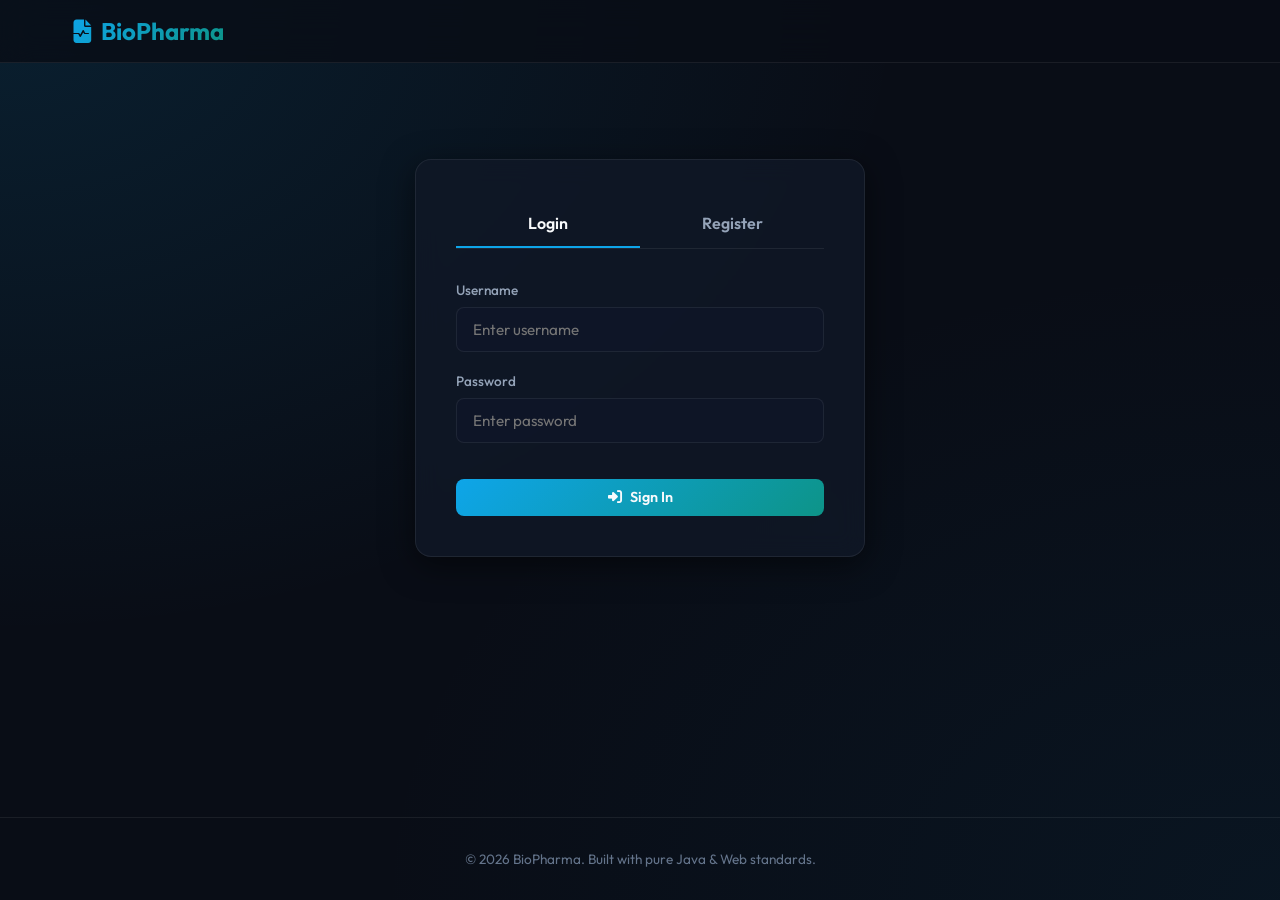
<file: index.html>
<!DOCTYPE html>
<html lang="en">
<head>
    <meta charset="UTF-8">
    <meta name="viewport" content="width=device-width, initial-scale=1.0">
    <title>BioPharma - E-Pharmacy Portal</title>
    <!-- FontAwesome Icons -->
    <link rel="stylesheet" href="https://cdnjs.cloudflare.com/ajax/libs/font-awesome/6.4.0/css/all.min.css">
    <!-- Main Stylesheet -->
    <link rel="stylesheet" href="style.css">
</head>
<body>

    <!-- Top Sticky Header & Navigation Bar -->
    <header>
        <div class="navbar">
            <div class="nav-brand" onclick="window.location.href='index.html'">
                <i class="fa-solid fa-file-waveform"></i> BioPharma
            </div>
            
            <ul class="nav-links" id="nav-links" style="display: none;">
                <li><a class="nav-item active" id="nav-catalog" href="index.html">Catalog</a></li>
                <li><a class="nav-item" id="nav-prescription" href="prescription.html">Upload Prescription</a></li>
                <li id="admin-nav-item" style="display: none;"><a class="nav-item" id="nav-admin" href="admin.html">Admin Panel</a></li>
            </ul>

            <div class="nav-actions" id="nav-actions" style="display: none;">
                <div class="cart-badge-container" onclick="window.location.href='cart.html'">
                    <button class="cart-icon-btn">
                        <i class="fa-solid fa-shopping-cart"></i>
                    </button>
                    <span class="cart-count" id="cart-count">0</span>
                </div>
                
                <div class="user-profile-badge">
                    <i class="fa-solid fa-user-circle"></i>
                    <span id="user-display-name">User</span>
                    <span class="user-role-tag role-user" id="user-display-role">USER</span>
                </div>

                <button class="btn btn-danger" onclick="handleLogout()">
                    <i class="fa-solid fa-sign-out-alt"></i> Logout
                </button>
            </div>
        </div>
    </header>

    <!-- Main Views Container -->
    <main>
        <!-- Medicine Directory View (Default index.html view) -->
        <section id="catalog-view" class="view-section active">
            <div class="catalog-header">
                <div>
                    <h2>Prescription & OTC Medicines</h2>
                    <p style="color: var(--text-secondary); font-size: 0.9rem;">Browse products and stock availability</p>
                </div>
                <div class="search-box">
                    <i class="fa-solid fa-search search-icon"></i>
                    <input type="text" id="search-input" class="form-control search-input" placeholder="Search medicines or brands..." oninput="filterMedicines()">
                </div>
            </div>
            
            <!-- Dynamic Grid listing medicines -->
            <div class="meds-grid" id="meds-grid">
                <!-- Loaded dynamically by JS -->
            </div>
        </section>
    </main>

    <div class="toast-container" id="toast-container"></div>

    <footer>
        <p>&copy; 2026 BioPharma. Built with pure Java & Web standards.</p>
    </footer>

    <script src="app.js"></script>
</body>
</html>
</file>
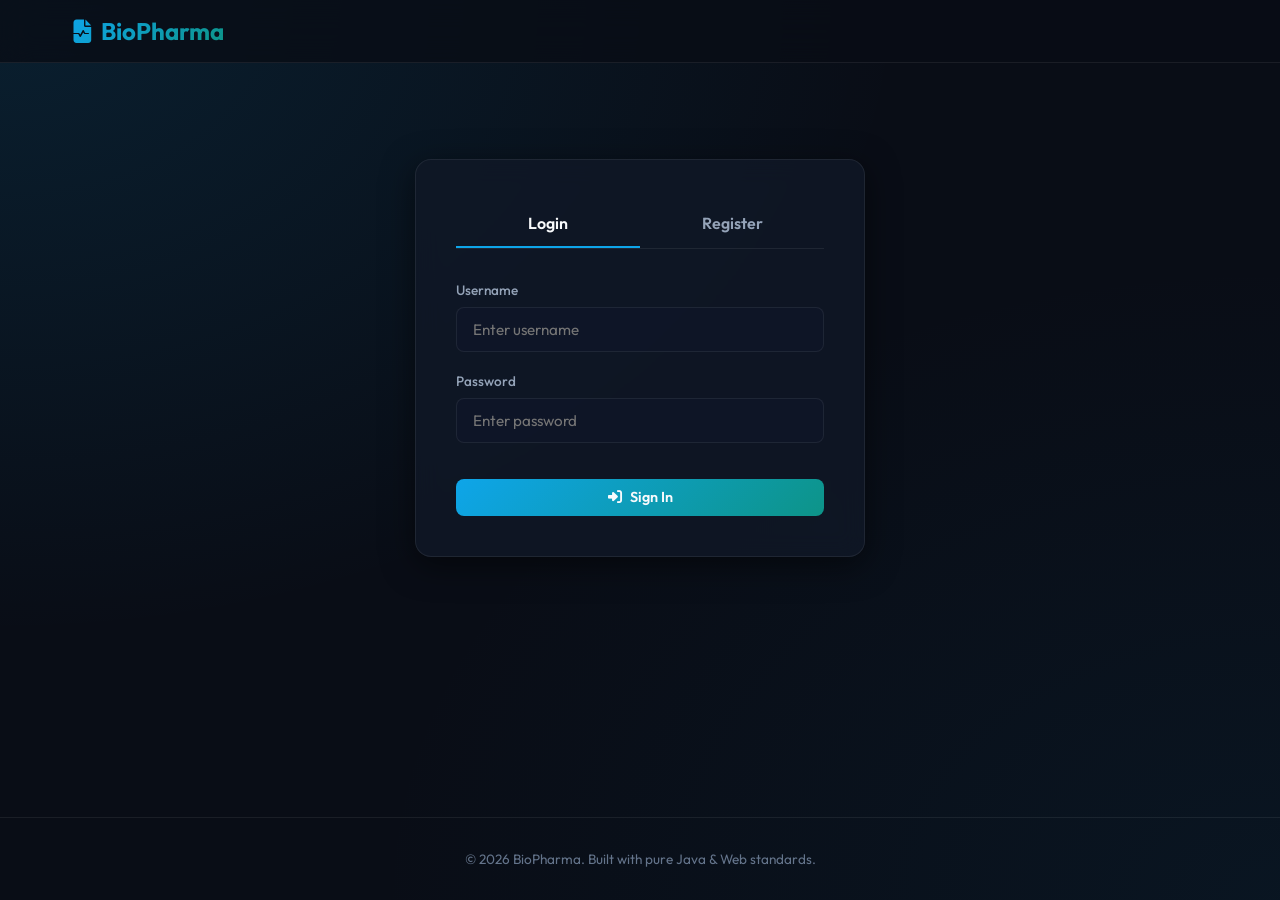
<file: admin.html>
<!DOCTYPE html>
<html lang="en">
<head>
    <meta charset="UTF-8">
    <meta name="viewport" content="width=device-width, initial-scale=1.0">
    <title>Admin Dashboard - BioPharma</title>
    <!-- FontAwesome Icons -->
    <link rel="stylesheet" href="https://cdnjs.cloudflare.com/ajax/libs/font-awesome/6.4.0/css/all.min.css">
    <!-- Main Stylesheet -->
    <link rel="stylesheet" href="style.css">
</head>
<body>

    <!-- Top Sticky Header & Navigation Bar -->
    <header>
        <div class="navbar">
            <div class="nav-brand" onclick="window.location.href='index.html'">
                <i class="fa-solid fa-file-waveform"></i> BioPharma
            </div>
            
            <ul class="nav-links" id="nav-links" style="display: none;">
                
               
                <li id="admin-nav-item" style="display: none;"><a class="nav-item" id="nav-admin" href="admin.html">Admin Panel</a></li>
            </ul>

            <div class="nav-actions" id="nav-actions" style="display: none;">
                <div class="cart-badge-container" onclick="window.location.href='cart.html'">
                    <button class="cart-icon-btn">
                        <i class="fa-solid fa-shopping-cart"></i>
                    </button>
                    <span class="cart-count" id="cart-count">0</span>
                </div>
                
                <div class="user-profile-badge">
                    <i class="fa-solid fa-user-circle"></i>
                    <span id="user-display-name">User</span>
                    <span class="user-role-tag role-user" id="user-display-role">USER</span>
                </div>

                <button class="btn btn-danger" onclick="handleLogout()">
                    <i class="fa-solid fa-sign-out-alt"></i> Logout
                </button>
            </div>
        </div>
    </header>

    <!-- Main Views Container -->
    <main>
        <!-- Admin Panel View -->
        <section id="admin-view" class="view-section active" style="max-width: 1200px; margin: 0 auto; padding: 2rem;">
            
            <div style="margin-bottom: 2rem;">
                <h2>Admin Dashboard</h2>
                <p style="color: var(--text-secondary); font-size: 0.9rem;">Manage pharmacy inventory and review customer documents</p>
            </div>

            <!-- Admin Dashboard Tabs -->
            <div class="admin-tabs" style="display: flex; gap: 1rem; margin-bottom: 2.5rem; border-bottom: 1px solid var(--border-color); padding-bottom: 1rem;">
                <button class="btn btn-primary" id="admin-tab-inventory" onclick="switchAdminTab('inventory')">
                    <i class="fa-solid fa-boxes-stacked"></i> Inventory Manager
                </button>
                <button class="btn" id="admin-tab-prescriptions" onclick="switchAdminTab('prescriptions')" style="background: rgba(255,255,255,0.05); color: var(--text-primary); border: 1px solid var(--border-color);">
                    <i class="fa-solid fa-file-prescription"></i> Customer Prescriptions
                </button>
            </div>

            <!-- TAB 1: Inventory Management -->
            <div class="admin-section" id="admin-inventory-section">
                <!-- Restock/Add stock card -->
                <div class="glass-card">
                    <h3 class="form-title" id="admin-form-title">Add New Medicine</h3>
                    <form id="admin-medicine-form">
                        <input type="hidden" id="med-id">
                        
                        <div class="form-group">
                            <label class="form-label" for="med-name">Medicine Name</label>
                            <input type="text" id="med-name" class="form-control" placeholder="e.g. Amoxicillin 500mg" required>
                        </div>
                        
                        <div class="form-group">
                            <label class="form-label" for="med-brand">Brand</label>
                            <input type="text" id="med-brand" class="form-control" placeholder="e.g. Sandoz" required>
                        </div>

                        <div class="form-group">
                            <label class="form-label" for="med-price">Price ($)</label>
                            <input type="number" id="med-price" class="form-control" step="0.01" min="0.01" placeholder="e.g. 14.50" required>
                        </div>

                        <div class="form-group">
                            <label class="form-label" for="med-stock">Initial Stock Quantity</label>
                            <input type="number" id="med-stock" class="form-control" min="0" placeholder="e.g. 100" required>
                        </div>

                        <div style="display: flex; gap: 1rem; margin-top: 1.5rem;">
                            <button type="submit" class="btn btn-primary" style="flex: 1;">
                                <i class="fa-solid fa-save"></i> Save Product
                            </button>
                            <button type="button" class="btn" style="flex: 1;" onclick="resetAdminForm()">
                                Cancel
                            </button>
                        </div>
                    </form>
                </div>

                <!-- Admin Stock table overview -->
                <div class="glass-card">
                    <h3 style="margin-bottom: 1.2rem;">Inventory Overview</h3>
                    <div class="admin-table-container">
                        <table class="admin-table">
                            <thead>
                                <tr>
                                    <th>Product</th>
                                    <th>Price</th>
                                    <th>Stock</th>
                                    <th>Actions</th>
                                </tr>
                            </thead>
                            <tbody id="admin-inventory-table">
                                <!-- Dynamically loaded -->
                            </tbody>
                        </table>
                    </div>
                </div>
            </div>

            <!-- TAB 2: Customer Prescriptions -->
            <div id="admin-prescriptions-section" style="display: none;">
                <div class="glass-card" style="padding: 2rem;">
                    <h3 style="margin-bottom: 1.5rem;"><i class="fa-solid fa-file-prescription"></i> Customer Uploaded Prescriptions</h3>
                    <div class="admin-table-container">
                        <table class="admin-table">
                            <thead>
                                <tr>
                                    <th>ID</th>
                                    <th>Customer Username</th>
                                    <th>Prescription File</th>
                                    <th>Actions</th>
                                </tr>
                            </thead>
                            <tbody id="admin-prescriptions-table">
                                <!-- Loaded dynamically by JS -->
                            </tbody>
                        </table>
                    </div>
                </div>
            </div>

        </section>
    </main>

    <div class="toast-container" id="toast-container"></div>

    <footer>
        <p>&copy; 2026 BioPharma. Built with pure Java & Web standards.</p>
    </footer>

    <script src="app.js"></script>
</body>
</html>
</file>
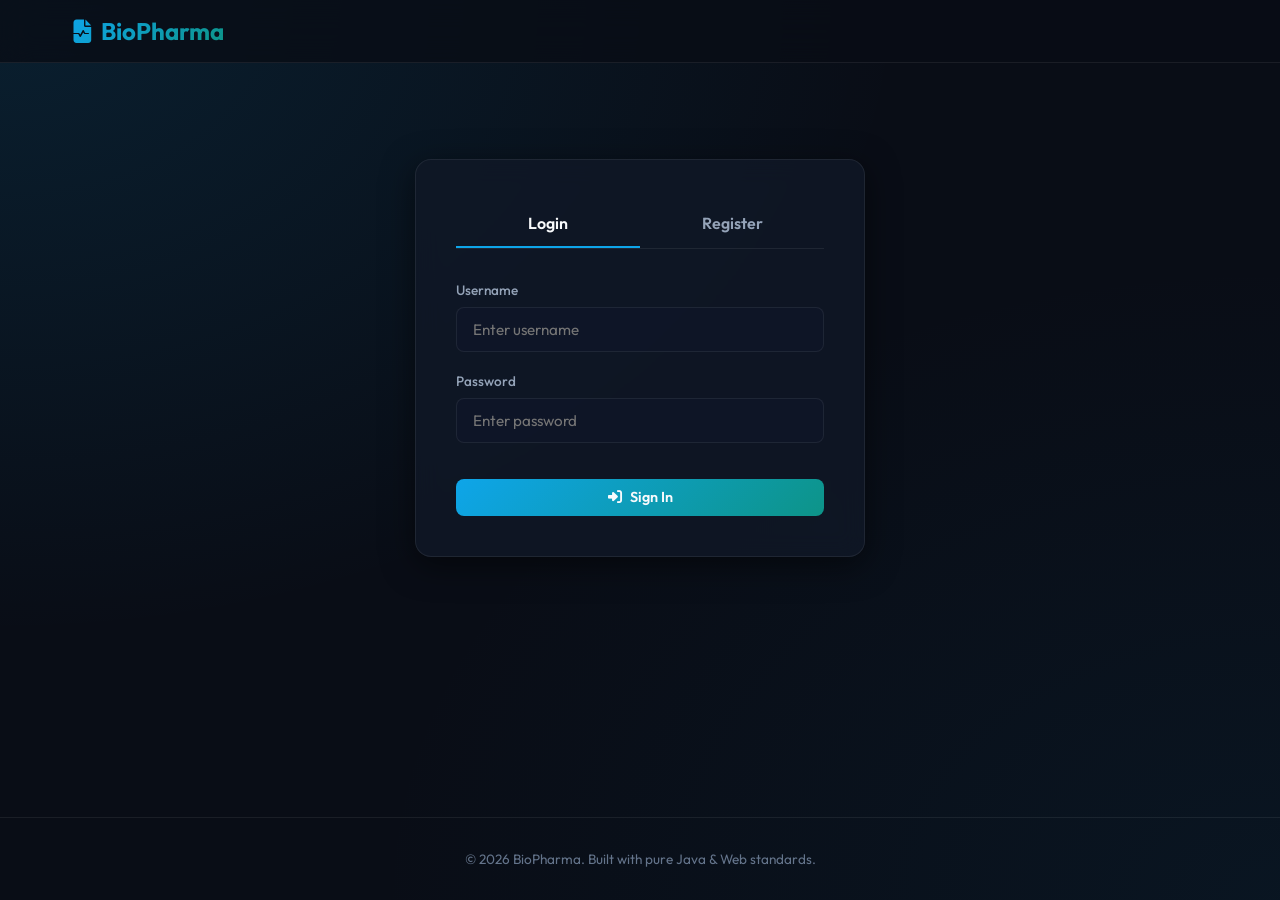
<file: cart.html>
<!DOCTYPE html>
<html lang="en">
<head>
    <meta charset="UTF-8">
    <meta name="viewport" content="width=device-width, initial-scale=1.0">
    <title>Shopping Cart - BioPharma</title>
    <!-- FontAwesome Icons -->
    <link rel="stylesheet" href="https://cdnjs.cloudflare.com/ajax/libs/font-awesome/6.4.0/css/all.min.css">
    <!-- Main Stylesheet -->
    <link rel="stylesheet" href="style.css">
</head>
<body>

    <!-- Top Sticky Header & Navigation Bar -->
    <header>
        <div class="navbar">
            <div class="nav-brand" onclick="window.location.href='index.html'">
                <i class="fa-solid fa-file-waveform"></i> BioPharma
            </div>
            
            <ul class="nav-links" id="nav-links" style="display: none;">
                <li><a class="nav-item" id="nav-catalog" href="index.html">Catalog</a></li>
                <li><a class="nav-item" id="nav-prescription" href="prescription.html">Upload Prescription</a></li>
                <li id="admin-nav-item" style="display: none;"><a class="nav-item" id="nav-admin" href="admin.html">Admin Panel</a></li>
            </ul>

            <div class="nav-actions" id="nav-actions" style="display: none;">
                <div class="cart-badge-container" onclick="window.location.href='cart.html'">
                    <button class="cart-icon-btn">
                        <i class="fa-solid fa-shopping-cart"></i>
                    </button>
                    <span class="cart-count" id="cart-count">0</span>
                </div>
                
                <div class="user-profile-badge">
                    <i class="fa-solid fa-user-circle"></i>
                    <span id="user-display-name">User</span>
                    <span class="user-role-tag role-user" id="user-display-role">USER</span>
                </div>

                <button class="btn btn-danger" onclick="handleLogout()">
                    <i class="fa-solid fa-sign-out-alt"></i> Logout
                </button>
            </div>
        </div>
    </header>

    <!-- Main Views Container -->
    <main>
        <!-- Shopping Cart View -->
        <section id="cart-view" class="view-section active">
            <h2 style="margin-bottom: 1.5rem;"><i class="fa-solid fa-shopping-basket"></i> Your Shopping Cart</h2>
            
            <div class="cart-layout">
                <!-- Cart Items List -->
                <div class="cart-items-container" id="cart-items-list">
                    <!-- Loaded dynamically by JS -->
                </div>

                <!-- Checkout Summary Form -->
                <div class="glass-card" id="checkout-summary-card" style="display: none; padding: 1.5rem;">
                    <h3 style="margin-bottom: 1.2rem; font-weight: 600; border-bottom: 1px solid var(--border-color); padding-bottom: 0.5rem;">Order Summary</h3>
                    
                    <div style="display: flex; justify-content: space-between; margin-bottom: 1.5rem; font-size: 1.1rem; font-weight: 700;">
                        <span>Total Price:</span>
                        <span id="cart-total-price">$0.00</span>
                    </div>

                    <form id="checkout-form">
                        <div class="form-group">
                            <label class="form-label" for="shipping-address">Shipping Address</label>
                            <textarea id="shipping-address" class="form-control" rows="3" placeholder="Enter full delivery address" required></textarea>
                        </div>
                        <div class="form-group">
                            <label class="form-label" for="payment-method">Payment Method</label>
                            <select id="payment-method" class="form-control" required>
                                <option value="CASH_ON_DELIVERY">Cash on Delivery</option>
                                <option value="CREDIT_CARD">Credit / Debit Card</option>
                                <option value="BANK_TRANSFER">Bank Wire Transfer</option>
                            </select>
                        </div>
                        <button type="submit" class="btn btn-primary" style="width: 100%; margin-top: 1rem;">
                            <i class="fa-solid fa-credit-card"></i> Place Order
                        </button>
                    </form>
                </div>
            </div>
        </section>
    </main>

    <div class="toast-container" id="toast-container"></div>

    <footer>
        <p>&copy; 2026 BioPharma. Built with pure Java & Web standards.</p>
    </footer>

    <script src="app.js"></script>
</body>
</html>
</file>
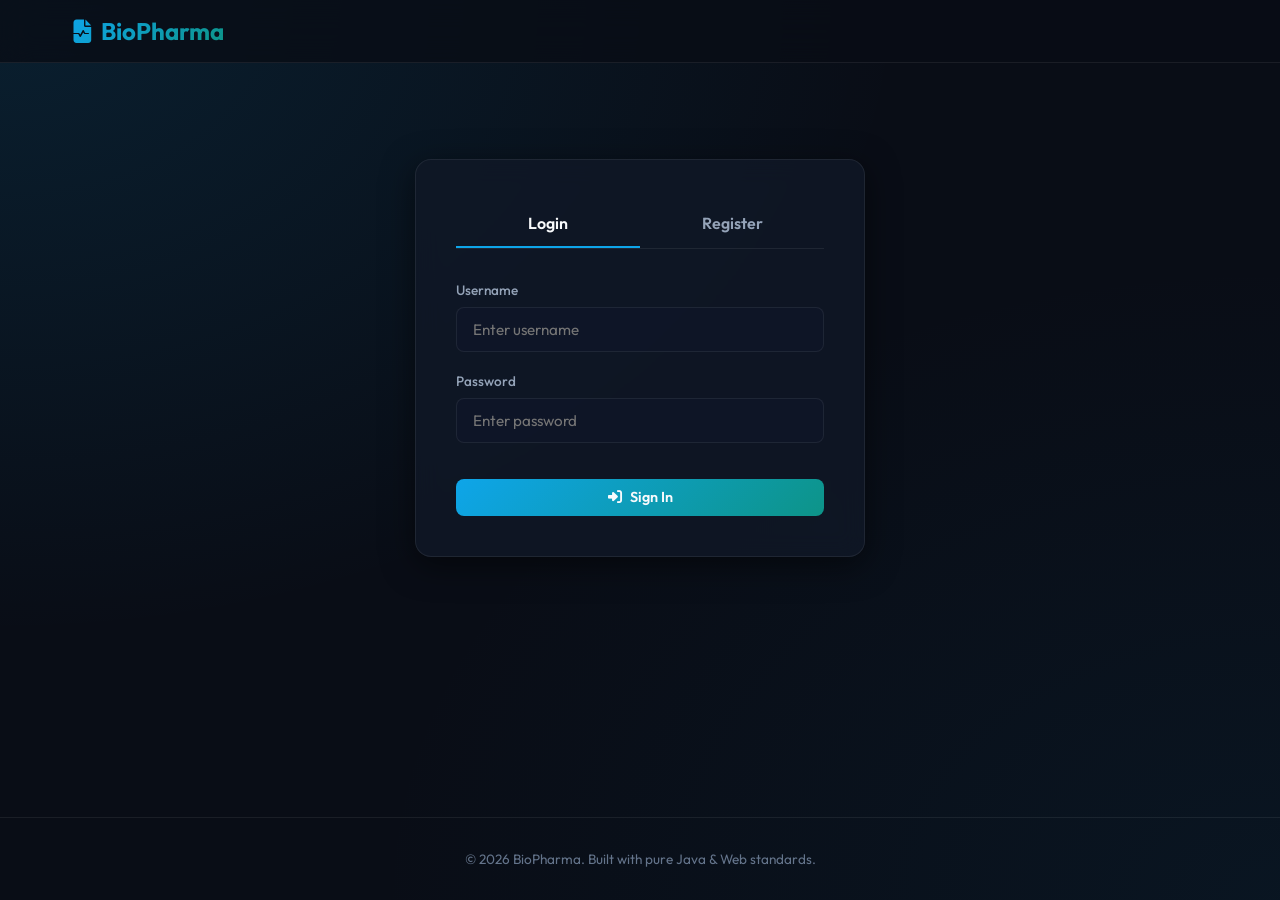
<file: login.html>
<!DOCTYPE html>
<html lang="en">
<head>
    <meta charset="UTF-8">
    <meta name="viewport" content="width=device-width, initial-scale=1.0">
    <title>Login - BioPharma</title>
    <!-- FontAwesome Icons -->
    <link rel="stylesheet" href="https://cdnjs.cloudflare.com/ajax/libs/font-awesome/6.4.0/css/all.min.css">
    <!-- Main Stylesheet -->
    <link rel="stylesheet" href="style.css">
</head>
<body>

    <!-- Top Sticky Header & Navigation Bar -->
    <header>
        <div class="navbar">
            <div class="nav-brand" onclick="window.location.href='index.html'">
                <i class="fa-solid fa-file-waveform"></i> BioPharma
            </div>
        </div>
    </header>

    <!-- Main Views Container -->
    <main>
        <!-- Authentication View (Login) -->
        <section id="auth-view" class="view-section active">
            <div class="glass-card">
                <div class="auth-tabs">
                    <div class="auth-tab active" id="tab-login" onclick="window.location.href='login.html'">Login</div>
                    <div class="auth-tab" id="tab-register" onclick="window.location.href='register.html'">Register</div>
                </div>

                <!-- Login Form -->
                <form id="login-form" class="auth-form active">
                    <div class="form-group">
                        <label class="form-label" for="login-username">Username</label>
                        <input type="text" id="login-username" class="form-control" placeholder="Enter username" required>
                    </div>
                    <div class="form-group">
                        <label class="form-label" for="login-password">Password</label>
                        <input type="password" id="login-password" class="form-control" placeholder="Enter password" required>
                    </div>
                    <button type="submit" class="btn btn-primary" style="width: 100%; margin-top: 1rem;">
                        <i class="fa-solid fa-sign-in-alt"></i> Sign In
                    </button>
                </form>
            </div>
        </section>
    </main>

    <div class="toast-container" id="toast-container"></div>

    <footer>
        <p>&copy; 2026 BioPharma. Built with pure Java & Web standards.</p>
    </footer>

    <script src="app.js"></script>
</body>
</html>
</file>
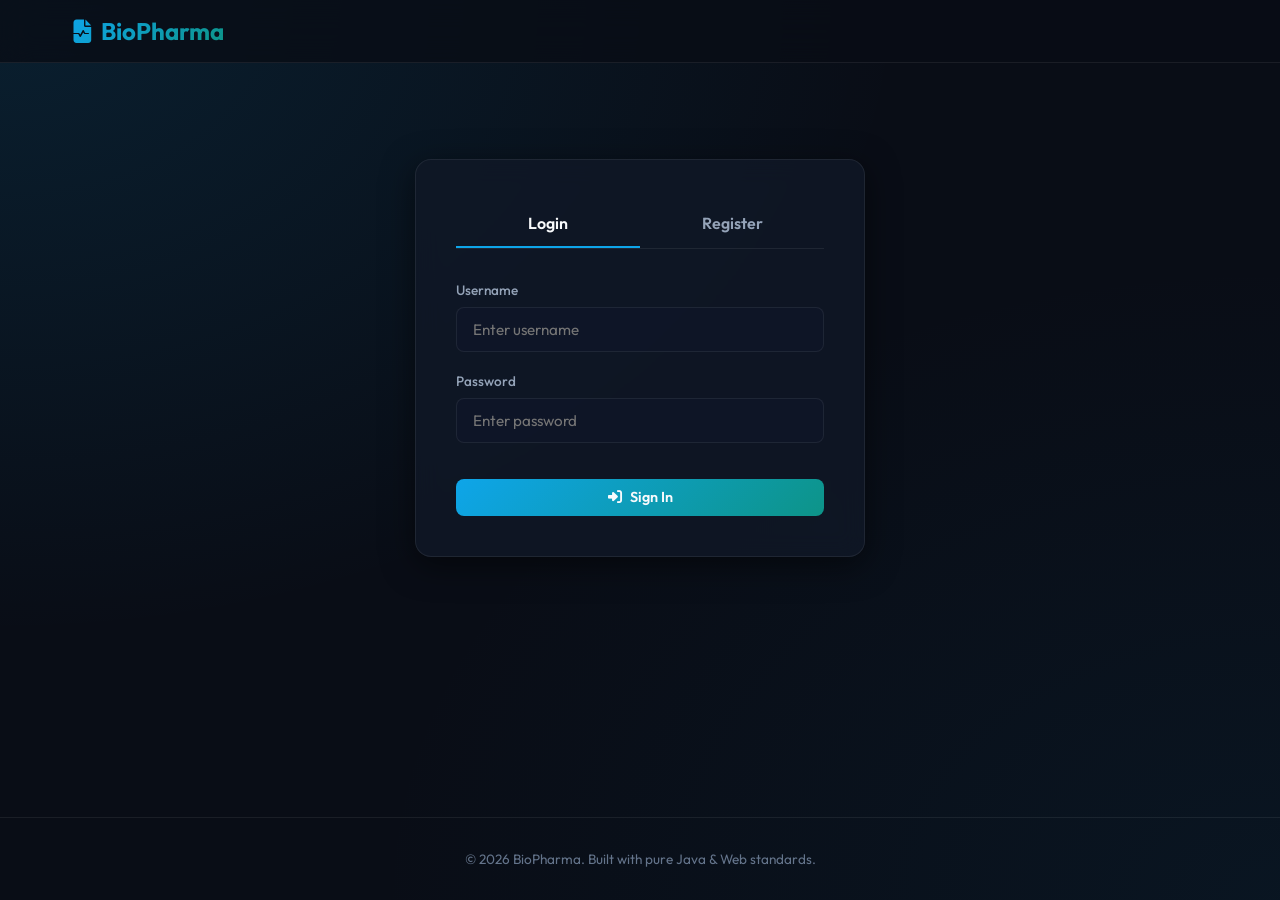
<file: prescription.html>
<!DOCTYPE html>
<html lang="en">
<head>
    <meta charset="UTF-8">
    <meta name="viewport" content="width=device-width, initial-scale=1.0">
    <title>Upload Prescription - BioPharma</title>
    <!-- FontAwesome Icons -->
    <link rel="stylesheet" href="https://cdnjs.cloudflare.com/ajax/libs/font-awesome/6.4.0/css/all.min.css">
    <!-- Main Stylesheet -->
    <link rel="stylesheet" href="style.css">
</head>
<body>

    <!-- Top Sticky Header & Navigation Bar -->
    <header>
        <div class="navbar">
            <div class="nav-brand" onclick="window.location.href='index.html'">
                <i class="fa-solid fa-file-waveform"></i> BioPharma
            </div>
            
            <ul class="nav-links" id="nav-links" style="display: none;">
                <li><a class="nav-item" id="nav-catalog" href="index.html">Catalog</a></li>
                <li><a class="nav-item" id="nav-prescription" href="prescription.html">Upload Prescription</a></li>
                <li id="admin-nav-item" style="display: none;"><a class="nav-item" id="nav-admin" href="admin.html">Admin Panel</a></li>
            </ul>

            <div class="nav-actions" id="nav-actions" style="display: none;">
                <div class="cart-badge-container" onclick="window.location.href='cart.html'">
                    <button class="cart-icon-btn">
                        <i class="fa-solid fa-shopping-cart"></i>
                    </button>
                    <span class="cart-count" id="cart-count">0</span>
                </div>
                
                <div class="user-profile-badge">
                    <i class="fa-solid fa-user-circle"></i>
                    <span id="user-display-name">User</span>
                    <span class="user-role-tag role-user" id="user-display-role">USER</span>
                </div>

                <button class="btn btn-danger" onclick="handleLogout()">
                    <i class="fa-solid fa-sign-out-alt"></i> Logout
                </button>
            </div>
        </div>
    </header>

    <!-- Main Views Container -->
    <main>
        <!-- Upload Prescription View -->
        <section id="prescription-view" class="view-section active">
            <div class="upload-container">
                <div class="glass-card">
                    <h2 style="margin-bottom: 0.5rem;">Upload Prescription</h2>
                    <p style="color: var(--text-secondary); margin-bottom: 2rem; font-size: 0.9rem;">
                        Upload your doctor's prescription file. Our pharmacists will review it to approve your order.
                    </p>

                    <div class="drag-area" id="drag-area">
                        <i class="fa-solid fa-cloud-arrow-up upload-icon"></i>
                        <div>
                            <span class="upload-label">Drag & Drop Prescription</span>
                            <p style="color: var(--text-muted); font-size: 0.9rem; margin-top: 0.5rem;">or click to browse files</p>
                        </div>
                        <span class="upload-support">Supported Formats: PDF, PNG, JPG (Max 5MB)</span>
                        <input type="file" id="file-input" accept=".pdf,.png,.jpg,.jpeg">
                    </div>

                    <!-- File selected preview -->
                    <div class="prescription-preview-card" id="prescription-preview">
                        <div class="cart-item-row" style="background: rgba(255,255,255,0.03);">
                            <div style="display: flex; align-items: center; gap: 1rem;">
                                <i class="fa-solid fa-file-pdf" style="font-size: 2rem; color: var(--accent-danger);" id="preview-file-icon"></i>
                                <div>
                                    <div class="cart-item-name" id="preview-file-name">prescription.pdf</div>
                                    <div class="cart-item-brand" id="preview-file-size">0 KB</div>
                                </div>
                            </div>
                            <button class="btn btn-primary" id="upload-prescription-btn">
                                <i class="fa-solid fa-upload"></i> Upload
                            </button>
                        </div>
                    </div>
                </div>
            </div>
        </section>
    </main>

    <div class="toast-container" id="toast-container"></div>

    <footer>
        <p>&copy; 2026 BioPharma. Built with pure Java & Web standards.</p>
    </footer>

    <script src="app.js"></script>
</body>
</html>
</file>
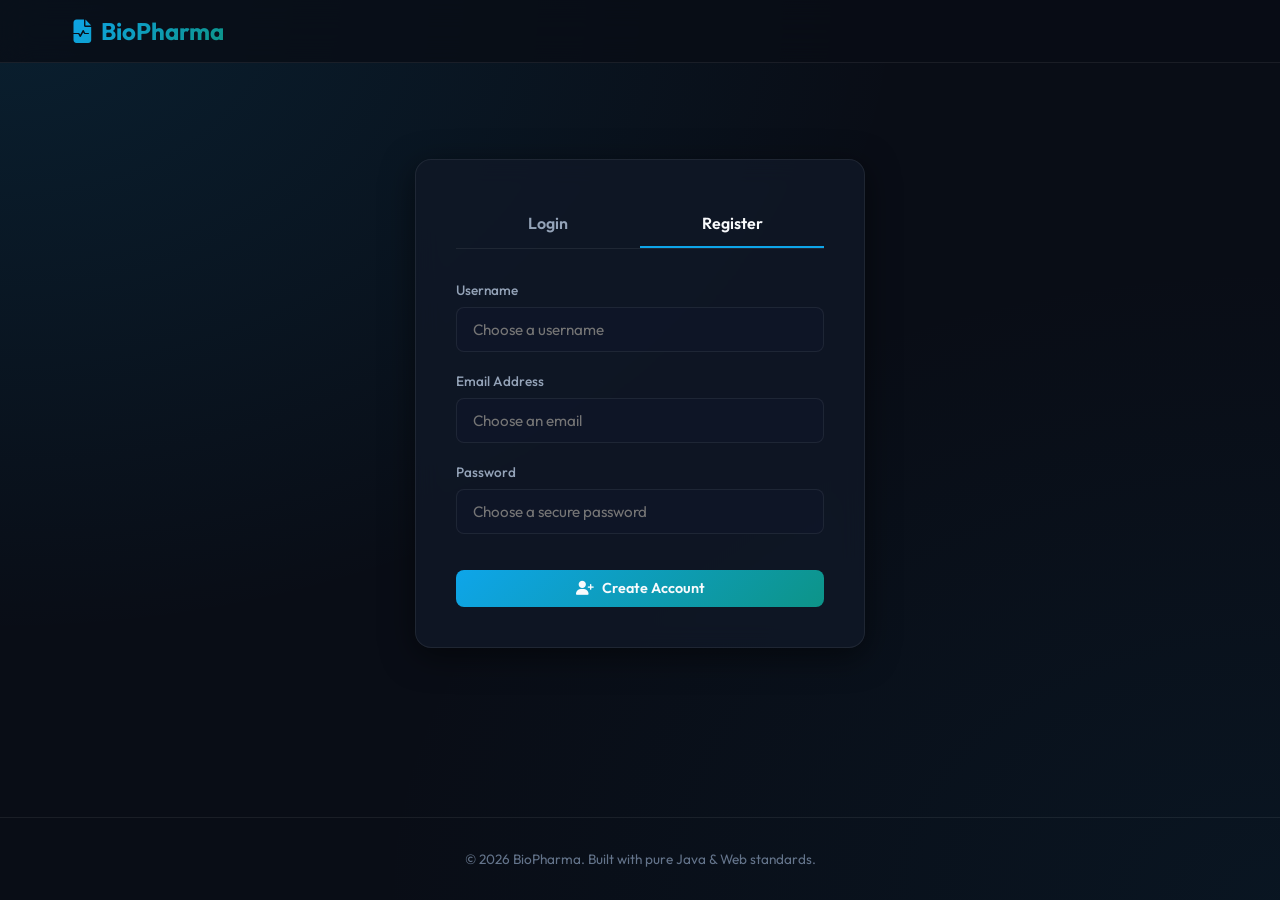
<file: register.html>
<!DOCTYPE html>
<html lang="en">
<head>
    <meta charset="UTF-8">
    <meta name="viewport" content="width=device-width, initial-scale=1.0">
    <title>Register - BioPharma</title>
    <!-- FontAwesome Icons -->
    <link rel="stylesheet" href="https://cdnjs.cloudflare.com/ajax/libs/font-awesome/6.4.0/css/all.min.css">
    <!-- Main Stylesheet -->
    <link rel="stylesheet" href="style.css">
</head>
<body>

    <!-- Top Sticky Header & Navigation Bar -->
    <header>
        <div class="navbar">
            <div class="nav-brand" onclick="window.location.href='index.html'">
                <i class="fa-solid fa-file-waveform"></i> BioPharma
            </div>
        </div>
    </header>

    <!-- Main Views Container -->
    <main>
        <!-- Authentication View (Register) -->
        <section id="auth-view" class="view-section active">
            <div class="glass-card">
                <div class="auth-tabs">
                    <div class="auth-tab" id="tab-login" onclick="window.location.href='login.html'">Login</div>
                    <div class="auth-tab active" id="tab-register" onclick="window.location.href='register.html'">Register</div>
                </div>

                <!-- Registration Form -->
                <form id="register-form" class="auth-form active">
                    <div class="form-group">
                        <label class="form-label" for="reg-username">Username</label>
                        <input type="text" id="reg-username" class="form-control" placeholder="Choose a username" required>
                    </div>
                    <div class="form-group">
                        <label class="form-label" for="reg-email">Email Address</label>
                        <input type="email" id="reg-email" class="form-control" placeholder="Choose an email" required>
                    </div>
                    <div class="form-group">
                        <label class="form-label" for="reg-password">Password</label>
                        <input type="password" id="reg-password" class="form-control" placeholder="Choose a secure password" required>
                    </div>
                    <!-- Role dropdown removed to block admin registration -->
                    <button type="submit" class="btn btn-primary" style="width: 100%; margin-top: 1rem;">
                        <i class="fa-solid fa-user-plus"></i> Create Account
                    </button>
                </form>
            </div>
        </section>
    </main>

    <div class="toast-container" id="toast-container"></div>

    <footer>
        <p>&copy; 2026 BioPharma. Built with pure Java & Web standards.</p>
    </footer>

    <script src="app.js"></script>
</body>
</html>
</file>
<file: style.css>
@import url('https://fonts.googleapis.com/css2?family=Outfit:wght@300;400;500;600;700&display=swap');

:root {
    --bg-primary: #090d16;
    --bg-surface: rgba(17, 24, 39, 0.8);
    --bg-card: rgba(30, 41, 59, 0.45);
    --border-color: rgba(255, 255, 255, 0.07);
    --border-hover: rgba(14, 165, 233, 0.4);
    
    --accent-primary: #0ea5e9;
    --accent-secondary: #0d9488;
    --accent-gradient: linear-gradient(135deg, #0ea5e9 0%, #0d9488 100%);
    --accent-success: #10b981;
    --accent-danger: #f43f5e;
    --accent-warning: #f59e0b;
    
    --text-primary: #f8fafc;
    --text-secondary: #94a3b8;
    --text-muted: #64748b;
    
    --shadow-main: 0 8px 32px 0 rgba(0, 0, 0, 0.5);
    --shadow-glow: 0 0 15px rgba(14, 165, 233, 0.2);
    
    --radius-sm: 8px;
    --radius-md: 16px;
    --radius-lg: 24px;
    
    --transition-speed: 0.3s;
}

* {
    margin: 0;
    padding: 0;
    box-sizing: border-box;
    font-family: 'Outfit', sans-serif;
    scrollbar-width: thin;
    scrollbar-color: var(--accent-primary) var(--bg-primary);
}

body {
    background-color: var(--bg-primary);
    background-image: 
        radial-gradient(at 0% 0%, rgba(14, 165, 233, 0.12) 0, transparent 50%),
        radial-gradient(at 100% 100%, rgba(13, 94, 136, 0.1) 0, transparent 50%);
    background-attachment: fixed;
    color: var(--text-primary);
    min-height: 100vh;
    display: flex;
    flex-direction: column;
    overflow-x: hidden;
}

/* Custom Scrollbar */
::-webkit-scrollbar {
    width: 8px;
}
::-webkit-scrollbar-track {
    background: var(--bg-primary);
}
::-webkit-scrollbar-thumb {
    background: var(--border-hover);
    border-radius: var(--radius-sm);
}
::-webkit-scrollbar-thumb:hover {
    background: var(--accent-primary);
}

/* Header & Navbar */
header {
    background: rgba(9, 13, 22, 0.8);
    backdrop-filter: blur(16px);
    -webkit-backdrop-filter: blur(16px);
    border-bottom: 1px solid var(--border-color);
    position: sticky;
    top: 0;
    z-index: 100;
}

.navbar {
    max-width: 1200px;
    margin: 0 auto;
    padding: 1rem 2rem;
    display: flex;
    justify-content: space-between;
    align-items: center;
}

.nav-brand {
    display: flex;
    align-items: center;
    gap: 0.5rem;
    font-size: 1.5rem;
    font-weight: 700;
    background: var(--accent-gradient);
    -webkit-background-clip: text;
    -webkit-text-fill-color: transparent;
    cursor: pointer;
}

.nav-links {
    display: flex;
    align-items: center;
    gap: 1.5rem;
    list-style: none;
}

.nav-item {
    color: var(--text-secondary);
    text-decoration: none;
    font-weight: 500;
    font-size: 0.95rem;
    padding: 0.5rem 0.8rem;
    border-radius: var(--radius-sm);
    transition: all var(--transition-speed) ease;
    cursor: pointer;
}

.nav-item:hover, .nav-item.active {
    color: var(--text-primary);
    background: rgba(255, 255, 255, 0.05);
}

.nav-item.active {
    border-bottom: 2px solid var(--accent-primary);
    border-radius: var(--radius-sm) var(--radius-sm) 0 0;
}

.nav-actions {
    display: flex;
    align-items: center;
    gap: 1rem;
}

/* Icons */
.cart-badge-container {
    position: relative;
    cursor: pointer;
}

.cart-icon-btn {
    background: none;
    border: none;
    color: var(--text-primary);
    font-size: 1.3rem;
    cursor: pointer;
    padding: 0.5rem;
    transition: transform var(--transition-speed) ease;
}

.cart-icon-btn:hover {
    transform: scale(1.1);
}

.cart-count {
    position: absolute;
    top: -2px;
    right: -2px;
    background: var(--accent-gradient);
    color: var(--text-primary);
    font-size: 0.75rem;
    font-weight: 700;
    width: 18px;
    height: 18px;
    border-radius: 50%;
    display: flex;
    align-items: center;
    justify-content: center;
    border: 1.5px solid var(--bg-primary);
}

/* User Info Badge */
.user-profile-badge {
    background: var(--bg-card);
    border: 1px solid var(--border-color);
    padding: 0.4rem 1rem;
    border-radius: var(--radius-md);
    font-size: 0.85rem;
    display: flex;
    align-items: center;
    gap: 0.5rem;
}

.user-role-tag {
    font-size: 0.7rem;
    padding: 0.1rem 0.4rem;
    border-radius: 4px;
    font-weight: 600;
    text-transform: uppercase;
}

.role-user {
    background: rgba(14, 165, 233, 0.15);
    color: var(--accent-primary);
    border: 1px solid rgba(14, 165, 233, 0.3);
}

.role-admin {
    background: rgba(245, 158, 11, 0.15);
    color: var(--accent-warning);
    border: 1px solid rgba(245, 158, 11, 0.3);
}

/* Buttons */
.btn {
    background: var(--bg-card);
    border: 1px solid var(--border-color);
    color: var(--text-primary);
    padding: 0.6rem 1.2rem;
    font-weight: 600;
    font-size: 0.9rem;
    border-radius: var(--radius-sm);
    cursor: pointer;
    transition: all var(--transition-speed) ease;
    display: inline-flex;
    align-items: center;
    justify-content: center;
    gap: 0.5rem;
}

.btn:hover {
    border-color: var(--border-hover);
    background: rgba(255, 255, 255, 0.05);
}

.btn-primary {
    background: var(--accent-gradient);
    border: none;
}

.btn-primary:hover {
    opacity: 0.95;
    box-shadow: var(--shadow-glow);
}

.btn-danger {
    background: rgba(244, 63, 94, 0.15);
    color: var(--accent-danger);
    border: 1px solid rgba(244, 63, 94, 0.3);
}

.btn-danger:hover {
    background: var(--accent-danger);
    color: var(--text-primary);
    border-color: transparent;
}

/* Main Container & Routing Views */
main {
    max-width: 1200px;
    margin: 2rem auto;
    padding: 0 1.5rem;
    flex-grow: 1;
    width: 100%;
}

.view-section {
    display: none;
    animation: fadeIn 0.4s ease forwards;
}

.view-section.active {
    display: block;
}

@keyframes fadeIn {
    from {
        opacity: 0;
        transform: translateY(10px);
    }
    to {
        opacity: 1;
        transform: translateY(0);
    }
}

/* Forms & Glassmorphism Card styling */
.glass-card {
    background: var(--bg-surface);
    backdrop-filter: blur(12px);
    -webkit-backdrop-filter: blur(12px);
    border: 1px solid var(--border-color);
    border-radius: var(--radius-md);
    box-shadow: var(--shadow-main);
    padding: 2.5rem;
    transition: border-color var(--transition-speed) ease;
}

.glass-card:hover {
    border-color: rgba(255, 255, 255, 0.12);
}

.form-title {
    font-size: 1.8rem;
    font-weight: 700;
    margin-bottom: 1.5rem;
    background: var(--accent-gradient);
    -webkit-background-clip: text;
    -webkit-text-fill-color: transparent;
}

.form-group {
    margin-bottom: 1.25rem;
}

.form-label {
    display: block;
    margin-bottom: 0.5rem;
    font-size: 0.85rem;
    font-weight: 500;
    color: var(--text-secondary);
}

.form-control {
    width: 100%;
    background: rgba(15, 23, 42, 0.6);
    border: 1px solid var(--border-color);
    border-radius: var(--radius-sm);
    color: var(--text-primary);
    padding: 0.75rem 1rem;
    font-size: 0.95rem;
    transition: all var(--transition-speed) ease;
}

.form-control:focus {
    outline: none;
    border-color: var(--accent-primary);
    box-shadow: var(--shadow-glow);
}

/* Auth View Special Layout */
#auth-view {
    max-width: 450px;
    margin: 4rem auto;
}

.auth-tabs {
    display: flex;
    border-bottom: 1px solid var(--border-color);
    margin-bottom: 2rem;
}

.auth-tab {
    flex: 1;
    padding: 0.8rem;
    text-align: center;
    font-weight: 600;
    font-size: 1rem;
    color: var(--text-secondary);
    cursor: pointer;
    transition: all var(--transition-speed) ease;
    border-bottom: 2px solid transparent;
}

.auth-tab.active {
    color: var(--text-primary);
    border-bottom-color: var(--accent-primary);
}

.auth-form {
    display: none;
}

.auth-form.active {
    display: block;
}

/* Medicines (Catalog) View */
.catalog-header {
    display: flex;
    justify-content: space-between;
    align-items: center;
    margin-bottom: 2rem;
    flex-wrap: wrap;
    gap: 1rem;
}

.search-box {
    position: relative;
    max-width: 400px;
    width: 100%;
}

.search-input {
    padding-left: 2.5rem;
}

.search-icon {
    position: absolute;
    left: 1rem;
    top: 50%;
    transform: translateY(-50%);
    color: var(--text-muted);
}

.meds-grid {
    display: grid;
    grid-template-columns: repeat(auto-fill, minmax(280px, 1fr));
    gap: 2rem;
}

.med-card {
    background: var(--bg-card);
    border: 1px solid var(--border-color);
    border-radius: var(--radius-md);
    padding: 1.5rem;
    display: flex;
    flex-direction: column;
    justify-content: space-between;
    height: 100%;
    transition: all var(--transition-speed) cubic-bezier(0.4, 0, 0.2, 1);
    position: relative;
    overflow: hidden;
}

.med-card::before {
    content: '';
    position: absolute;
    top: 0;
    left: 0;
    width: 100%;
    height: 4px;
    background: var(--accent-gradient);
    opacity: 0;
    transition: opacity var(--transition-speed) ease;
}

.med-card:hover {
    transform: translateY(-5px);
    border-color: var(--border-hover);
    box-shadow: 0 12px 30px rgba(0, 0, 0, 0.4), var(--shadow-glow);
}

.med-card:hover::before {
    opacity: 1;
}

.med-brand {
    font-size: 0.75rem;
    font-weight: 600;
    text-transform: uppercase;
    color: var(--accent-primary);
    margin-bottom: 0.4rem;
}

.med-name {
    font-size: 1.2rem;
    font-weight: 700;
    margin-bottom: 0.8rem;
    line-height: 1.3;
}

.med-price {
    font-size: 1.4rem;
    font-weight: 700;
    color: var(--text-primary);
    margin-bottom: 1rem;
    display: flex;
    align-items: baseline;
    gap: 0.1rem;
}

.med-price::before {
    content: '$';
    font-size: 0.9rem;
    color: var(--text-secondary);
    font-weight: 500;
}

.med-stock {
    font-size: 0.85rem;
    display: flex;
    align-items: center;
    gap: 0.5rem;
    margin-bottom: 1.5rem;
}

.stock-indicator {
    width: 8px;
    height: 8px;
    border-radius: 50%;
    display: inline-block;
}

.stock-in {
    background-color: var(--accent-success);
    box-shadow: 0 0 8px var(--accent-success);
}

.stock-out {
    background-color: var(--accent-danger);
    box-shadow: 0 0 8px var(--accent-danger);
}

.stock-low {
    background-color: var(--accent-warning);
    box-shadow: 0 0 8px var(--accent-warning);
}

/* Cart View Layout */
.cart-layout {
    display: grid;
    grid-template-columns: 2fr 1fr;
    gap: 2rem;
    align-items: start;
}

@media (max-width: 900px) {
    .cart-layout {
        grid-template-columns: 1fr;
    }
}

.cart-items-container {
    display: flex;
    flex-direction: column;
    gap: 1rem;
}

.cart-item-row {
    background: var(--bg-card);
    border: 1px solid var(--border-color);
    border-radius: var(--radius-md);
    padding: 1.25rem;
    display: flex;
    justify-content: space-between;
    align-items: center;
    gap: 1.5rem;
    transition: border-color var(--transition-speed) ease;
}

.cart-item-row:hover {
    border-color: var(--border-hover);
}

.cart-item-details {
    flex-grow: 1;
}

.cart-item-name {
    font-weight: 700;
    font-size: 1.1rem;
}

.cart-item-brand {
    font-size: 0.75rem;
    color: var(--accent-primary);
    text-transform: uppercase;
    margin-top: 0.2rem;
}

.cart-item-price-info {
    font-size: 0.9rem;
    color: var(--text-secondary);
    margin-top: 0.3rem;
}

.cart-qty-control {
    display: flex;
    align-items: center;
    border: 1px solid var(--border-color);
    border-radius: var(--radius-sm);
    overflow: hidden;
}

.qty-btn {
    background: rgba(255, 255, 255, 0.03);
    border: none;
    color: var(--text-primary);
    padding: 0.4rem 0.8rem;
    font-weight: 600;
    cursor: pointer;
    transition: background var(--transition-speed) ease;
}

.qty-btn:hover {
    background: rgba(255, 255, 255, 0.1);
}

.qty-val {
    padding: 0.4rem 0.8rem;
    font-weight: 600;
    min-width: 35px;
    text-align: center;
    font-size: 0.9rem;
}

.cart-item-subtotal {
    font-weight: 700;
    font-size: 1.15rem;
    min-width: 70px;
    text-align: right;
}

/* Upload Prescription Drag-Drop Area */
.upload-container {
    max-width: 600px;
    margin: 2rem auto;
}

.drag-area {
    border: 2px dashed var(--border-color);
    border-radius: var(--radius-md);
    background: var(--bg-card);
    padding: 4rem 2rem;
    text-align: center;
    cursor: pointer;
    transition: all var(--transition-speed) ease;
    display: flex;
    flex-direction: column;
    align-items: center;
    gap: 1.5rem;
}

.drag-area:hover, .drag-area.dragover {
    border-color: var(--accent-primary);
    background: rgba(14, 165, 233, 0.05);
    box-shadow: var(--shadow-glow);
}

.upload-icon {
    font-size: 3rem;
    color: var(--accent-primary);
    animation: bounce 2s infinite;
}

@keyframes bounce {
    0%, 100% { transform: translateY(0); }
    50% { transform: translateY(-8px); }
}

.upload-label {
    font-weight: 600;
    font-size: 1.1rem;
}

.upload-support {
    font-size: 0.8rem;
    color: var(--text-muted);
}

#file-input {
    display: none;
}

.prescription-preview-card {
    margin-top: 2rem;
    display: none;
    animation: fadeIn var(--transition-speed) ease;
}

/* Admin Dashboard Tables */
.admin-section {
    display: grid;
    grid-template-columns: 1fr 1fr;
    gap: 2.5rem;
    align-items: start;
}

@media (max-width: 990px) {
    .admin-section {
        grid-template-columns: 1fr;
    }
}

.admin-table-container {
    overflow-x: auto;
}

.admin-table {
    width: 100%;
    border-collapse: collapse;
    margin-top: 1rem;
    font-size: 0.9rem;
}

.admin-table th, .admin-table td {
    padding: 0.75rem 1rem;
    text-align: left;
    border-bottom: 1px solid var(--border-color);
}

.admin-table th {
    font-weight: 600;
    color: var(--text-secondary);
}

.admin-table tr:hover {
    background: rgba(255, 255, 255, 0.02);
}

/* Slide Toast Notification System */
.toast-container {
    position: fixed;
    bottom: 2rem;
    right: 2rem;
    z-index: 1000;
    display: flex;
    flex-direction: column;
    gap: 0.8rem;
}

.toast {
    background: rgba(17, 24, 39, 0.95);
    backdrop-filter: blur(8px);
    border: 1px solid var(--border-color);
    border-radius: var(--radius-sm);
    color: var(--text-primary);
    padding: 1rem 1.5rem;
    display: flex;
    align-items: center;
    gap: 0.75rem;
    box-shadow: 0 10px 25px rgba(0,0,0,0.5);
    animation: slideIn 0.3s cubic-bezier(0.175, 0.885, 0.32, 1.275) forwards;
    min-width: 280px;
    max-width: 400px;
}

@keyframes slideIn {
    from {
        opacity: 0;
        transform: translateX(100%);
    }
    to {
        opacity: 1;
        transform: translateX(0);
    }
}

.toast.success {
    border-left: 4px solid var(--accent-success);
}

.toast.error {
    border-left: 4px solid var(--accent-danger);
}

.toast.info {
    border-left: 4px solid var(--accent-primary);
}

/* Empty States */
.empty-state {
    text-align: center;
    padding: 4rem 2rem;
    color: var(--text-secondary);
    display: flex;
    flex-direction: column;
    align-items: center;
    gap: 1rem;
}

.empty-state-icon {
    font-size: 3rem;
    color: var(--text-muted);
}

/* Footer styling */
footer {
    border-top: 1px solid var(--border-color);
    padding: 2rem;
    text-align: center;
    color: var(--text-muted);
    font-size: 0.85rem;
    margin-top: 4rem;
}
</file>
